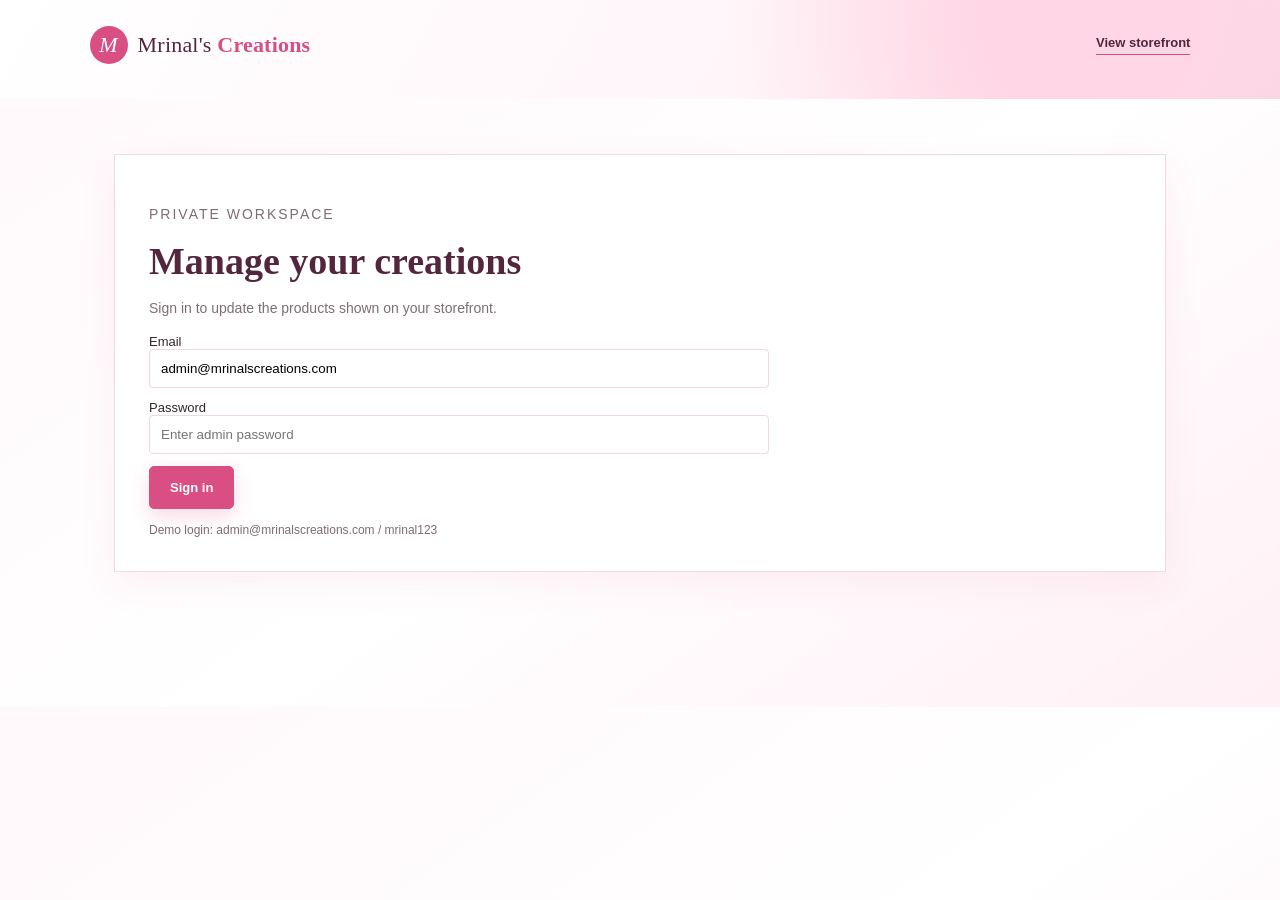
<file: admin.html>
<!doctype html><html lang="en"><head><meta charset="utf-8"><meta name="viewport" content="width=device-width,initial-scale=1"><title>Admin | Mrinal's Creations</title><link rel="stylesheet" href="css/styles.css"></head><body>
<header class="site-header" style="min-height:auto;padding-bottom:35px"><div class="nav-wrap"><a class="brand" href="index.html"><span class="brand-mark">M</span><span>Mrinal's <strong>Creations</strong></span></a><a class="admin-link" href="index.html">View storefront</a></div></header>
<main class="admin-page"><section id="loginPanel" class="admin-panel"><p class="eyebrow">Private workspace</p><h1>Manage your creations</h1><p>Sign in to update the products shown on your storefront.</p><form id="loginForm"><label>Email<input id="adminEmail" type="email" value="admin@mrinalscreations.com" required></label><label>Password<input id="adminPassword" type="password" placeholder="Enter admin password" required></label><button class="btn primary" type="submit">Sign in</button><small>Demo login: admin@mrinalscreations.com / mrinal123</small></form></section>
<section id="dashboard" class="admin-panel hidden"><div class="dashboard-head"><div><p class="eyebrow">Admin dashboard</p><h1>Your product collection</h1></div><div><button id="exportBtn" class="btn">Export JSON</button><button id="logoutBtn" class="btn">Log out</button></div></div><p class="admin-note">Changes sync instantly to storefront tabs in this browser. Export your catalog before publishing updates.</p><form id="settingsForm" class="settings-editor"><h2>Store settings</h2><div class="settings-grid"><label>Admin email<input id="settingEmail" type="email" required></label><label>New admin password<input id="settingPassword" type="password" minlength="6" placeholder="At least 6 characters"></label><label>Store name<input id="settingName" required></label><label>Brand subtitle<input id="settingBrand" required></label><label>UPI ID<input id="settingUpi" required></label><label>Contact email<input id="settingContact" type="email" required></label><label class="check-label"><input id="settingCod" type="checkbox"> Cash on Delivery available</label></div><button class="btn primary" type="submit">Save store settings</button></form><form id="productForm" class="product-editor"><h2>Product editor</h2><input type="hidden" id="productId"><label>Product name<input id="productName" required></label><label>Price (INR)<input id="productPrice" type="number" min="0" required></label><label>Short description<input id="productShort" required></label><label>Product image URL<input id="productImage" type="url" placeholder="https://..."></label><label>Or upload image<input id="imageFile" type="file" accept="image/*"></label><label>Full description<textarea id="productLong" required></textarea></label><div><button class="btn primary" type="submit">Save product</button><button id="cancelEdit" class="btn" type="button">Clear</button></div></form><div id="adminProducts" class="admin-products"></div></section></main><script src="js/admin.js"></script></body></html>
</file>
<file: css/styles.css>
:root { --pink:#d94f83; --deep:#54263d; --blush:#fff1f6; --ink:#34252d; --muted:#806b76; --line:#f1d8e2; }
* { box-sizing:border-box; } body { margin:0; color:var(--ink); background:linear-gradient(145deg,#fff8fb 0%,#fff 55%,#fff0f5 100%); font-family:Georgia,'Times New Roman',serif; }
.site-header { min-height:560px; padding:26px 7vw 70px; background:radial-gradient(circle at 85% 15%,#ffd6e5 0 10%,transparent 33%),linear-gradient(120deg,#fff 0%,#fff4f8 70%,#f9d5e3 100%); }
.nav-wrap { max-width:1180px; margin:auto; display:flex; justify-content:space-between; align-items:center; }.brand { display:flex; gap:10px; align-items:center; color:var(--deep); font-size:22px; text-decoration:none; letter-spacing:.2px; }.brand strong { color:var(--pink); }.brand-mark { display:grid; place-items:center; width:38px; height:38px; border-radius:50%; background:var(--pink); color:white; font-style:italic; }.admin-link { color:var(--deep); text-decoration:none; font:600 13px Arial,sans-serif; border-bottom:1px solid var(--pink); padding-bottom:4px; }
.hero-copy { max-width:1180px; margin:110px auto 0; }.eyebrow { color:var(--pink); text-transform:uppercase; letter-spacing:2px; font:700 11px Arial,sans-serif; }.hero-copy h1 { margin:16px 0; max-width:650px; font-size:clamp(46px,7vw,84px); line-height:.95; color:var(--deep); }.hero-copy h1 em { color:var(--pink); font-weight:normal; }.hero-copy > p:not(.eyebrow) { max-width:490px; color:var(--muted); font:16px/1.7 Arial,sans-serif; }.btn { display:inline-block; padding:13px 20px; background:#fff; color:var(--deep); text-decoration:none; border:1px solid var(--line); border-radius:5px; cursor:pointer; font:600 13px Arial,sans-serif; }.btn.primary { background:var(--pink); color:#fff; border-color:var(--pink); box-shadow:0 8px 20px #d94f8333; }
.collection-head { max-width:1180px; margin:75px auto 25px; padding:0 24px; display:flex; align-items:end; justify-content:space-between; gap:20px; }.collection-head h2 { margin:8px 0 0; color:var(--deep); font-size:34px; }.search-input { width:250px; padding:13px 15px; border:1px solid var(--line); border-radius:5px; background:#fff; font:14px Arial,sans-serif; }.product-grid { display:grid; grid-template-columns:repeat(auto-fit,minmax(230px,1fr)); gap:24px; padding:20px 24px 80px; max-width:1230px; margin:auto; }.product-card { background:#fff; border:1px solid var(--line); padding:12px; display:flex; flex-direction:column; gap:9px; transition:transform .2s,box-shadow .2s; }.product-card:hover { transform:translateY(-5px); box-shadow:0 14px 30px #d94f8322; }.product-card img { width:100%; height:190px; object-fit:cover; }.product-card h3 { margin:5px 0 0; font-size:19px; color:var(--deep); }.product-card .price { color:var(--pink); font-weight:bold; }.product-card .desc { color:var(--muted); font:13px/1.5 Arial,sans-serif; flex:1; }.site-footer { padding:30px; text-align:center; color:var(--muted); font:13px Arial,sans-serif; border-top:1px solid var(--line); }.product-detail { max-width:1000px; margin:45px auto; padding:16px; }.product-main { display:flex; gap:42px; flex-wrap:wrap; align-items:flex-start; }.product-main img { width:500px; max-width:100%; border:1px solid var(--line); }.product-info { flex:1; min-width:270px; }.product-info h2 { font-size:42px; color:var(--deep); }.product-info p { font:16px/1.7 Arial,sans-serif; color:var(--muted); }.hidden { display:none; }.order-form-wrap { margin-top:25px; background:var(--blush); padding:22px; border:1px solid var(--line); }.back-link { display:inline-block; margin-top:35px; color:var(--pink); font:13px Arial,sans-serif; }.form-actions { display:flex; gap:8px; margin-top:8px; } label { display:block; margin-bottom:12px; font:13px Arial,sans-serif; } input,textarea { width:100%; padding:11px; border:1px solid var(--line); border-radius:4px; } 
@media (max-width:600px) { .site-header { min-height:520px; padding:20px 22px 50px; }.hero-copy { margin-top:90px; }.collection-head { display:block; margin-top:45px; }.search-input { width:100%; margin-top:20px; }.collection-head h2 { font-size:29px; }.product-main { flex-direction:column; }.product-info h2 { font-size:34px; } }
.admin-page { max-width:1100px; margin:55px auto; padding:0 24px 80px; }.admin-panel { background:#fff; border:1px solid var(--line); padding:34px; box-shadow:0 12px 35px #d94f8314; }.admin-panel h1 { color:var(--deep); font-size:38px; margin:8px 0 12px; }.admin-panel p { color:var(--muted); font:14px/1.6 Arial,sans-serif; }.admin-panel form { max-width:620px; }.admin-panel small { display:block; margin-top:14px; color:var(--muted); font:12px Arial,sans-serif; }.dashboard-head { display:flex; justify-content:space-between; gap:20px; align-items:flex-start; }.dashboard-head .btn { margin-left:7px; }.admin-note { background:var(--blush); padding:12px 14px; border-left:3px solid var(--pink); }.product-editor { display:grid; grid-template-columns:1fr 1fr; gap:0 18px; margin:25px 0 35px; }.product-editor label:nth-child(4),.product-editor label:nth-child(5),.product-editor label:nth-child(6),.product-editor div { grid-column:1 / -1; }.admin-products { display:grid; gap:10px; }.admin-product { display:grid; grid-template-columns:58px 1fr auto auto; gap:14px; align-items:center; border-top:1px solid var(--line); padding:12px 0; }.admin-product img { width:58px; height:58px; object-fit:cover; }.admin-product div { display:grid; gap:4px; }.admin-product strong { color:var(--deep); }.admin-product span { color:var(--pink); font:600 13px Arial,sans-serif; }.admin-product small { margin:0; }.admin-product .btn { padding:8px 11px; }
@media (max-width:600px) { .dashboard-head { display:block; }.dashboard-head .btn { margin:5px 5px 0 0; }.admin-panel { padding:22px; }.product-editor { display:block; }.admin-product { grid-template-columns:45px 1fr; }.admin-product .btn { grid-row:2; }.admin-product img { width:45px; height:45px; } }
.settings-editor { border-top:1px solid var(--line); padding-top:24px; margin-top:24px; max-width:none !important; }.settings-editor h2,.product-editor h2 { color:var(--deep); font-size:24px; grid-column:1/-1; }.settings-grid { display:grid; grid-template-columns:1fr 1fr; gap:0 18px; }.check-label { display:flex; align-items:center; gap:8px; }.check-label input { width:auto; }.settings-editor > button { margin-top:8px; }
@media (max-width:600px) { .settings-grid { display:block; } }
.collection-tools { display:flex; gap:10px; }.empty-state { grid-column:1/-1; padding:50px; text-align:center; color:var(--muted); font:15px Arial,sans-serif; }
@media (max-width:600px) { .collection-tools { display:block; } }
</file>
